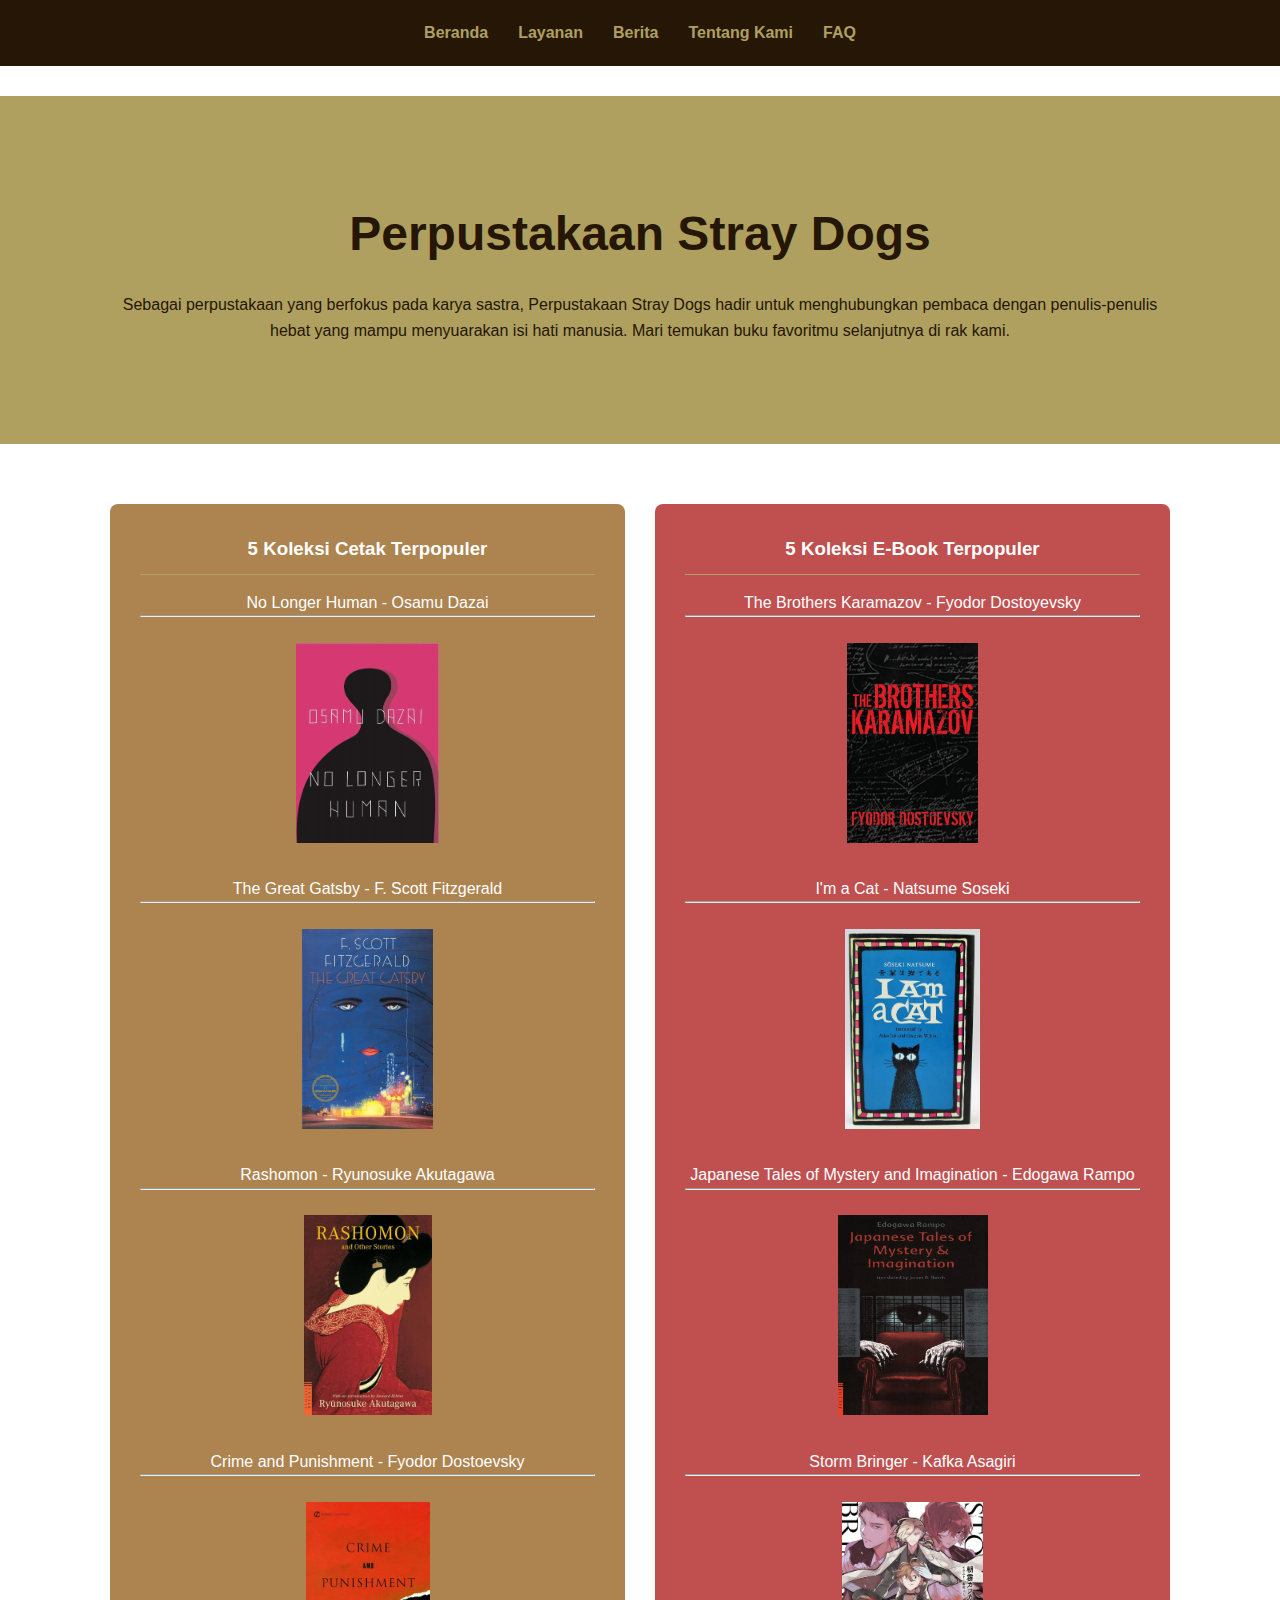
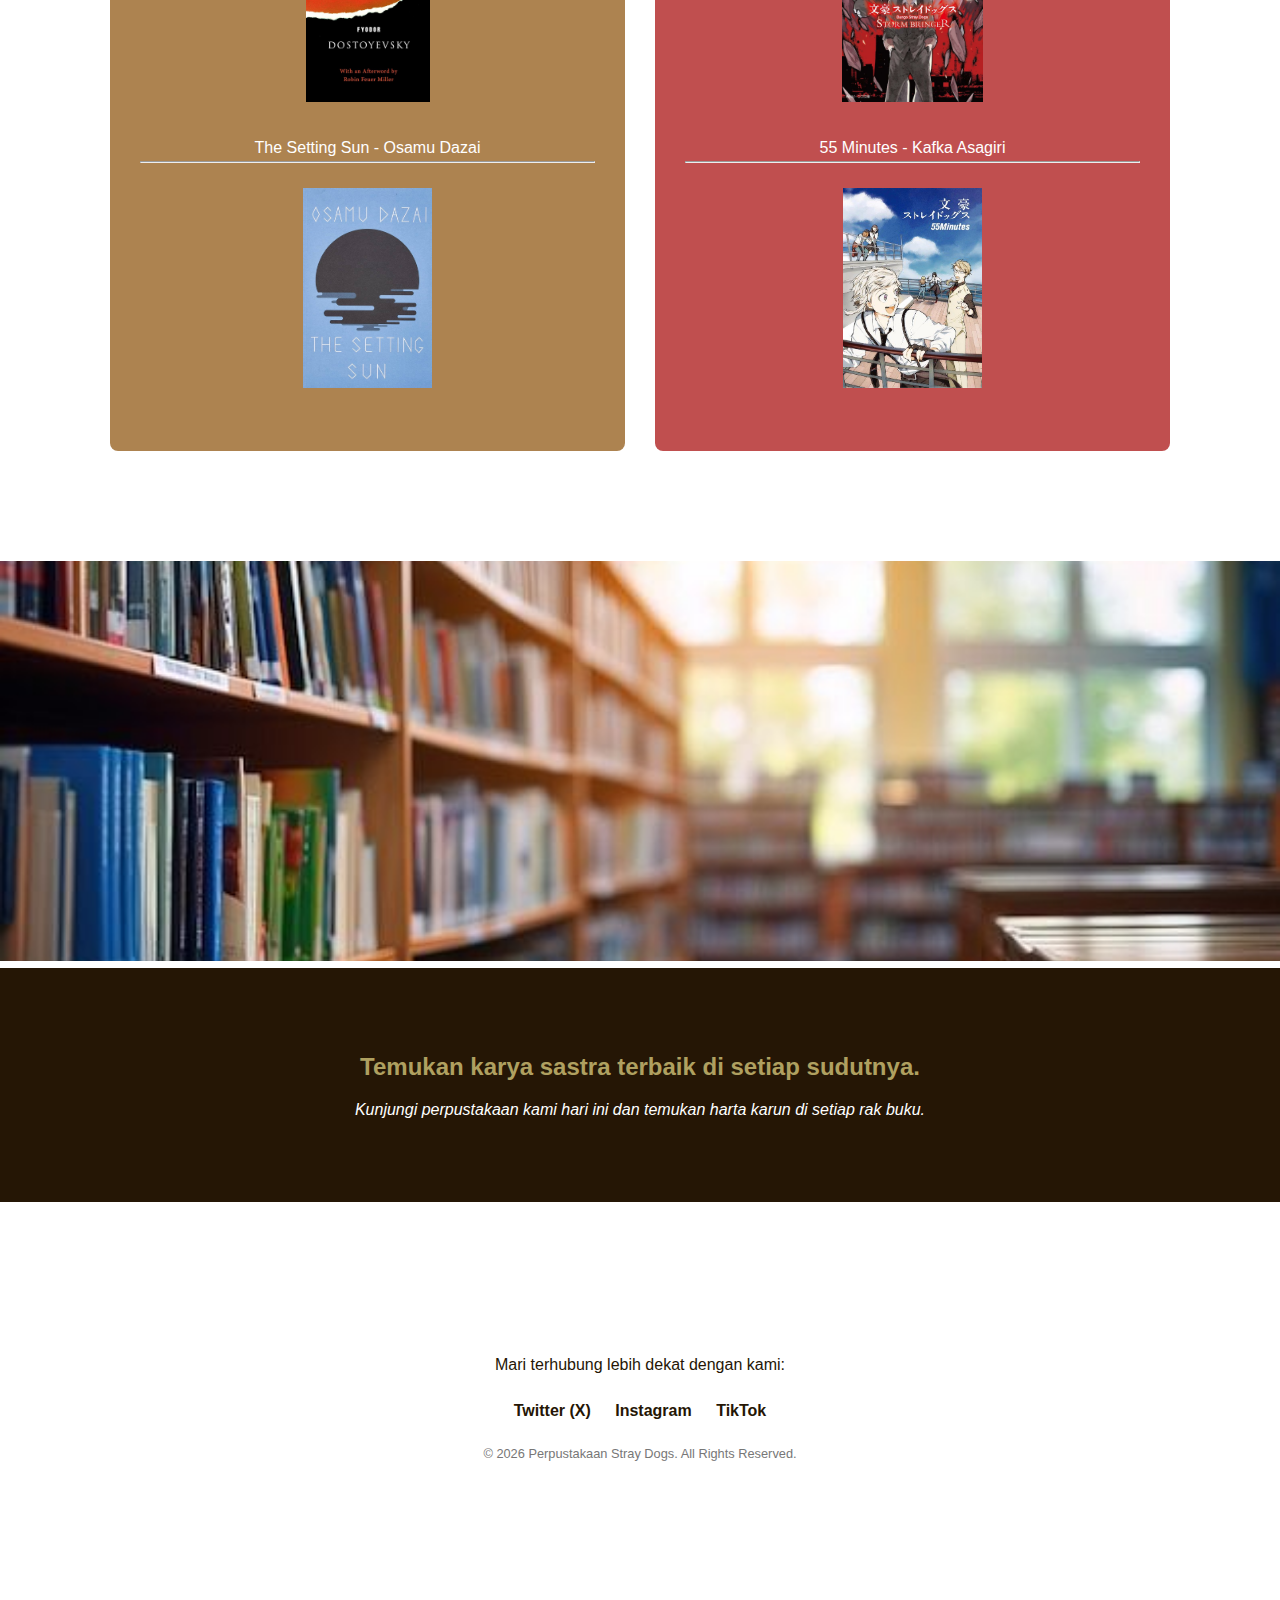
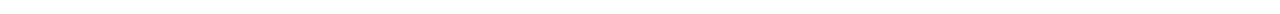
<file: index.html>
<!DOCTYPE html>
<html lang="id">
<head>
    <meta charset="UTF-8">
    <meta name="viewport" content="width=device-width, initial-scale=1.0">
    <title>Perpustakaan Stray Dogs</title>
    <link rel="icon" type="image/png" href="images/logo-bsd.png">
    <link rel="stylesheet" href="style-percobaan2.css">
</head>
<body>

    <header>
        <nav>
            <ul class="nav-links">
                <li><a href="index.html">Beranda</a></li>
                <li><a href="layanan.html">Layanan</a></li>
                <li><a href="berita.html">Berita</a></li>
                <li><a href="tentang.html">Tentang Kami</a></li>
                <li><a href="faq.html">FAQ</a></li>
            </ul>
        </nav>
    </header>

    <section id="beranda" class="hero">
        <div class="container">
            <h1>Perpustakaan Stray Dogs</h1>
            <p>Sebagai perpustakaan yang berfokus pada karya sastra, Perpustakaan Stray Dogs hadir untuk menghubungkan pembaca dengan penulis-penulis hebat yang mampu menyuarakan isi hati manusia. Mari temukan buku favoritmu selanjutnya di rak kami.</p>
        </div>
    </section>

    <section class="koleksi">
        <div class="container grid">
            <div class="koleksi-box">
                <h3>5 Koleksi Cetak Terpopuler</h3>
                <dl>
                    <dt>No Longer Human - Osamu Dazai
                    <hr>
                    <br>
                    <dd><img src=images/cover-no-longer-human.jpg alt="No Longer Human by Dazai Osamu" height="200" title="No Longer Human by Dazai Osamu"> </dd>
                    <br>
                        </dt>
                    <dt>The Great Gatsby - F. Scott Fitzgerald
                    <hr>
                    <br>
                    <dd><img src=images/cover-the-great-gatsby.jpg alt="No Longer Human by Dazai Osamu" height="200" title="The Great Gatsby by F. Scott Fitzgerald"> </dd>
                    <br>
                    </dt>
                    <dt>Rashomon - Ryunosuke Akutagawa
                    <hr>
                    <br>
                    <dd><img src=images/cover-rashomon.jpg alt="No Longer Human by Dazai Osamu" height="200" title="Rashomon by Ryunosuke Akutagawa"> </dd>
                    <br>
                    </dt>
                    <dt>Crime and Punishment - Fyodor Dostoevsky
                    <hr>
                    <br>
                    <dd><img src=images/cover-crime-and-punishment.jpg alt="No Longer Human by Dazai Osamu" height="200" title="Crime and Punishment by Fyodor Dostoevsky"> </dd>
                    <br>
                    </dt>
                    <dt>The Setting Sun - Osamu Dazai
                    <hr>
                    <br>
                    <dd><img src=images/cover-the-setting-sun.jpg alt="No Longer Human by Dazai Osamu" height="200" title="The Setting Sun by Osamu Dazai"> </dd>
                    <br>
                    </dt>
                </dl>
            </div>
            <div class="koleksi-box2">
                <h3>5 Koleksi E-Book Terpopuler</h3>
                <dl>
                    <dt>The Brothers Karamazov - Fyodor Dostoyevsky
                    <hr>
                    <br>
                    <dd><img src=images/cover-the-brothers-karamazov.jpg alt="No Longer Human by Dazai Osamu" height="200" title="The Brothers Karamazov by Fyodor Dostoyevsky"> </dd>
                    <br>
                    </dt>
                    <dt>I'm a Cat - Natsume Soseki
                    <hr>
                    <br>
                    <dd><img src=images/cover-im-a-cat.jpg alt="No Longer Human by Dazai Osamu" height="200" title="I'm a Cat by Natsume Soseki"> </dd>
                    <br>
                    </dt>
                    <dt>Japanese Tales of Mystery and Imagination - Edogawa Rampo
                    <hr>
                    <br>
                    <dd><img src=images/cover-japanese-tales-of-mystery-and-imagination.jpg alt="No Longer Human by Dazai Osamu" height="200" title="Japanese Tales of Mystery and Imagination by Edogawa Rampo"> </dd>
                    <br>
                    </dt>
                    <dt>Storm Bringer - Kafka Asagiri
                    <hr>
                    <br>
                    <dd><img src=images/cover-stormbringer.jpg alt="No Longer Human by Dazai Osamu" height="200" title="Storm Bringer by Kafka Asagiri"> </dd>
                    <br>
                    </dt>
                    <dt>55 Minutes - Kafka Asagiri
                    <hr>
                    <br>
                    <dd><img src=images/cover-55-minutes.jpg alt="No Longer Human by Dazai Osamu" height="200" title="55 Minutes by Kafka Asagiri"> </dd>
                    <br>
                    </dt>
                </dl>
            </div>
        </div>
    </section>

<div class="slider-container">
                <div class="slider">
                    <div class="slides">
                        <div class="slide"><img src=images/slide-1-perpus.jpg alt="Slide 1"></div>
                        <div class="slide"><img src=images/slide-2-perpus_hd.png alt="Slide 2"></div>
                        <div class="slide"><img src=images/slide-3-perpus_hd.png alt="Slide 3"></div>
                        <div class="slide"><img src=images/slide-4-perpus_hd.png alt="Slide 1"></div>
                    </div>
                </div>
            </div>
        </div>
    </section>

    <section class="cta">
        <div class="container">
            <h2>Temukan karya sastra terbaik di setiap sudutnya.</h2>
            <p>Kunjungi perpustakaan kami hari ini dan temukan harta karun di setiap rak buku.</p>
        </div>
    </section>

    <footer>
        <div class="container">
            <p>Mari terhubung lebih dekat dengan kami:</p>
            <div class="social-links">
               <a href="https://x.com/bungostraydogs?s=20" target="_blank">Twitter (X)</a>
                <a href="https://www.instagram.com/ailcyone?igsh=OGZ0N2tvMnVwM3hz" target="_blank">Instagram</a>
                <a href="https://www.tiktok.com/@dazaimeows?is_from_webapp=1&sender_device=pc" target="_blank">TikTok</a>
            </div>
            <p class="copyright">&copy; 2026 Perpustakaan Stray Dogs. All Rights Reserved.</p>
        </div>
    </footer>

</body>
</html>
</file>
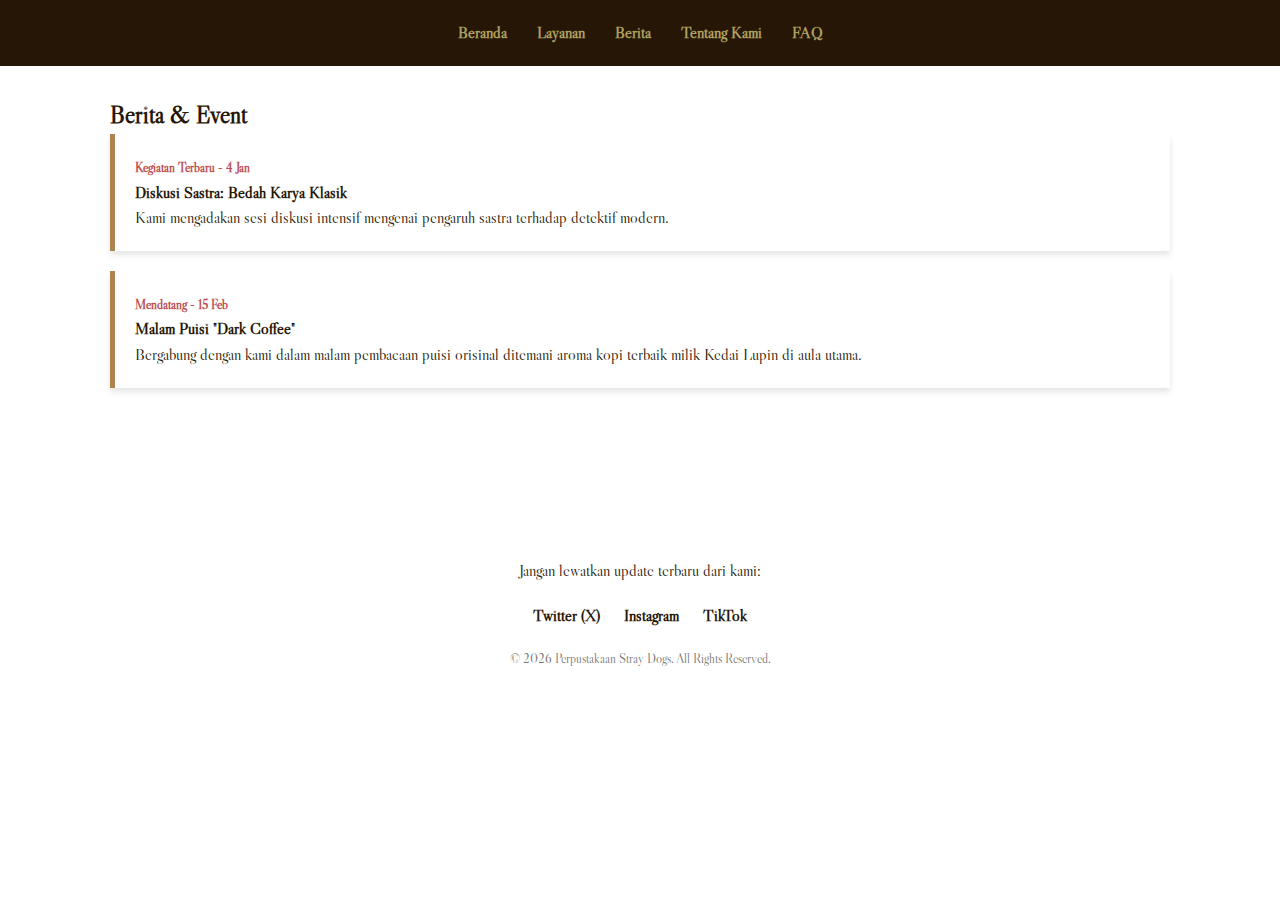
<file: berita.html>
<!DOCTYPE html>
<html lang="id">
    <meta charset="UTF-8">
    <meta name="viewport" content="width=device-width, initial-scale=1.0">
    <title>Berita Perpustakaan Stray Dogs</title>
    <link rel="icon" type="image/png" href="images/logo-bsd.png">
    <link rel="stylesheet" href="style-percobaan2.css">
    <link href="https://fonts.googleapis.com/css2?family=Libre+Caslon+Display&display=swap" rel="stylesheet">
<body>
    <header>
        <nav>
            <ul class="nav-links">
                <li><a href="index.html">Beranda</a></li>
                <li><a href="layanan.html">Layanan</a></li>
                <li><a href="berita.html">Berita</a></li>
                <li><a href="tentang.html">Tentang Kami</a></li>
                <li><a href="faq.html">FAQ</a></li>
            </ul>
        </nav>
    </header>
<section id="berita" class="berita-section">
        <div class="container">
            <h2 class="section-title">Berita & Event</h2>
            <div class="berita-wrapper">
                <div class="berita-item">
                    <span class="date">Kegiatan Terbaru - 4 Jan</span>
                    <h4>Diskusi Sastra: Bedah Karya Klasik</h4>
                    <p>Kami mengadakan sesi diskusi intensif mengenai pengaruh sastra terhadap detektif modern.</p>
                </div>
                <div class="berita-item">
                    <span class="date">Mendatang - 15 Feb</span>
                    <h4>Malam Puisi "Dark Coffee"</h4>
                    <p>Bergabung dengan kami dalam malam pembacaan puisi orisinal ditemani aroma kopi terbaik milik Kedai Lupin di aula utama.</p>
                </div>
            </div>
        </div>
    </section>
<footer>
        <div class="container">
            <p>Jangan lewatkan update terbaru dari kami:</p>
            <div class="social-links">
              <a href="https://x.com/bungostraydogs?s=20" target="_blank">Twitter (X)</a>
                <a href="https://www.instagram.com/ailcyone?igsh=OGZ0N2tvMnVwM3hz" target="_blank">Instagram</a>
                <a href="https://www.tiktok.com/@dazaimeows?is_from_webapp=1&sender_device=pc" target="_blank">TikTok</a>
            </div>
            <p class="copyright">&copy; 2026 Perpustakaan Stray Dogs. All Rights Reserved.</p>
        </div>
    </footer>
<body>

<html>
</file>
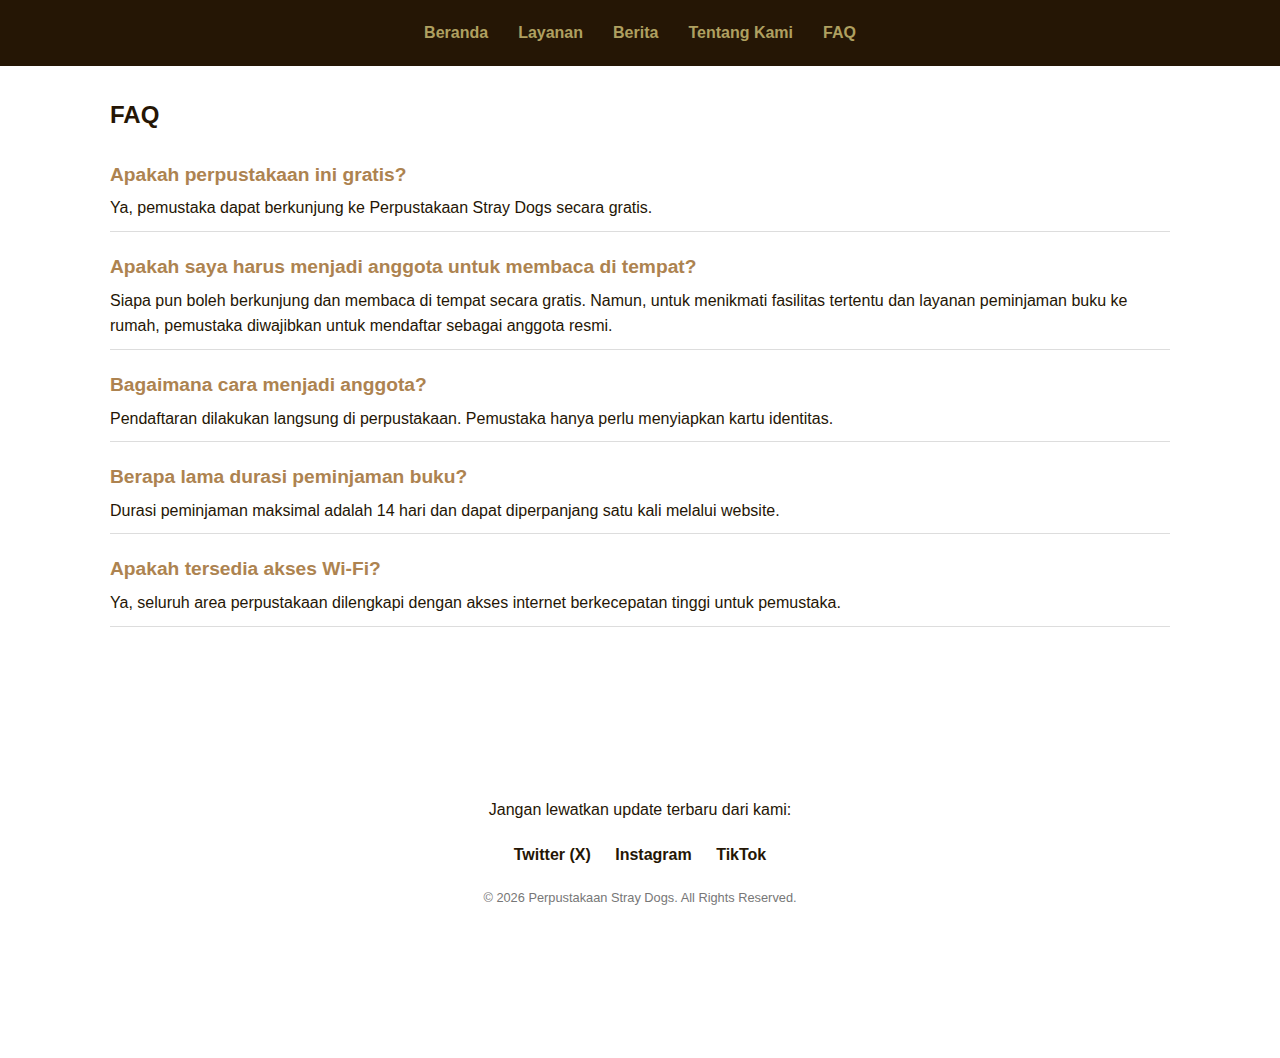
<file: faq.html>
<!DOCTYPE html>
<html lang="id">
    <meta charset="UTF-8">
    <meta name="viewport" content="width=device-width, initial-scale=1.0">
    <title>FAQ Perpustakaan Stray Dogs</title>
    <link rel="icon" type="image/png" href="images/logo-bsd.png">
    <link rel="stylesheet" href="style-percobaan2.css">
<body>
    <header>
        <nav>
            <ul class="nav-links">
                <li><a href="index.html">Beranda</a></li>
                <li><a href="layanan.html">Layanan</a></li>
                <li><a href="berita.html">Berita</a></li>
                <li><a href="tentang.html">Tentang Kami</a></li>
                <li><a href="faq.html">FAQ</a></li>
            </ul>
        </nav>
    </header>
<section id="faq" class="faq-section">
        <div class="container">
            <h2 class="section-title">FAQ</h2>
            <br>
            <div class="faq-item">
                <h5>Apakah perpustakaan ini gratis?</h5>
                <p>Ya, pemustaka dapat berkunjung ke Perpustakaan Stray Dogs secara gratis.</p>
            </div>
             <div class="faq-item">
                <h5>Apakah saya harus menjadi anggota untuk membaca di tempat?</h5>
                <p>Siapa pun boleh berkunjung dan membaca di tempat secara gratis. Namun, untuk menikmati fasilitas tertentu dan layanan peminjaman buku ke rumah, pemustaka diwajibkan untuk mendaftar sebagai anggota resmi.</p>
            </div>
            <div class="faq-item">
                <h5>Bagaimana cara menjadi anggota?</h5>
                <p>Pendaftaran dilakukan langsung di perpustakaan. Pemustaka hanya perlu menyiapkan kartu identitas.</p>
            </div>
            <div class="faq-item">
                <h5>Berapa lama durasi peminjaman buku?</h5>
                <p>Durasi peminjaman maksimal adalah 14 hari dan dapat diperpanjang satu kali melalui website.</p>
            </div>
            <div class="faq-item">
                <h5>Apakah tersedia akses Wi-Fi?</h5>
                <p>Ya, seluruh area perpustakaan dilengkapi dengan akses internet berkecepatan tinggi untuk pemustaka.</p>
            </div>
        </div>
    </section>
<footer>
        <div class="container">
            <p>Jangan lewatkan update terbaru dari kami:</p>
            <div class="social-links">
                <a href="https://x.com/bungostraydogs?s=20" target="_blank">Twitter (X)</a>
                <a href="https://www.instagram.com/ailcyone?igsh=OGZ0N2tvMnVwM3hz" target="_blank">Instagram</a>
                <a href="https://www.tiktok.com/@dazaimeows?is_from_webapp=1&sender_device=pc" target="_blank">TikTok</a>
            </div>
            <p class="copyright">&copy; 2026 Perpustakaan Stray Dogs. All Rights Reserved.</p>
        </div>
    </footer>
<body>
<html>
</file>
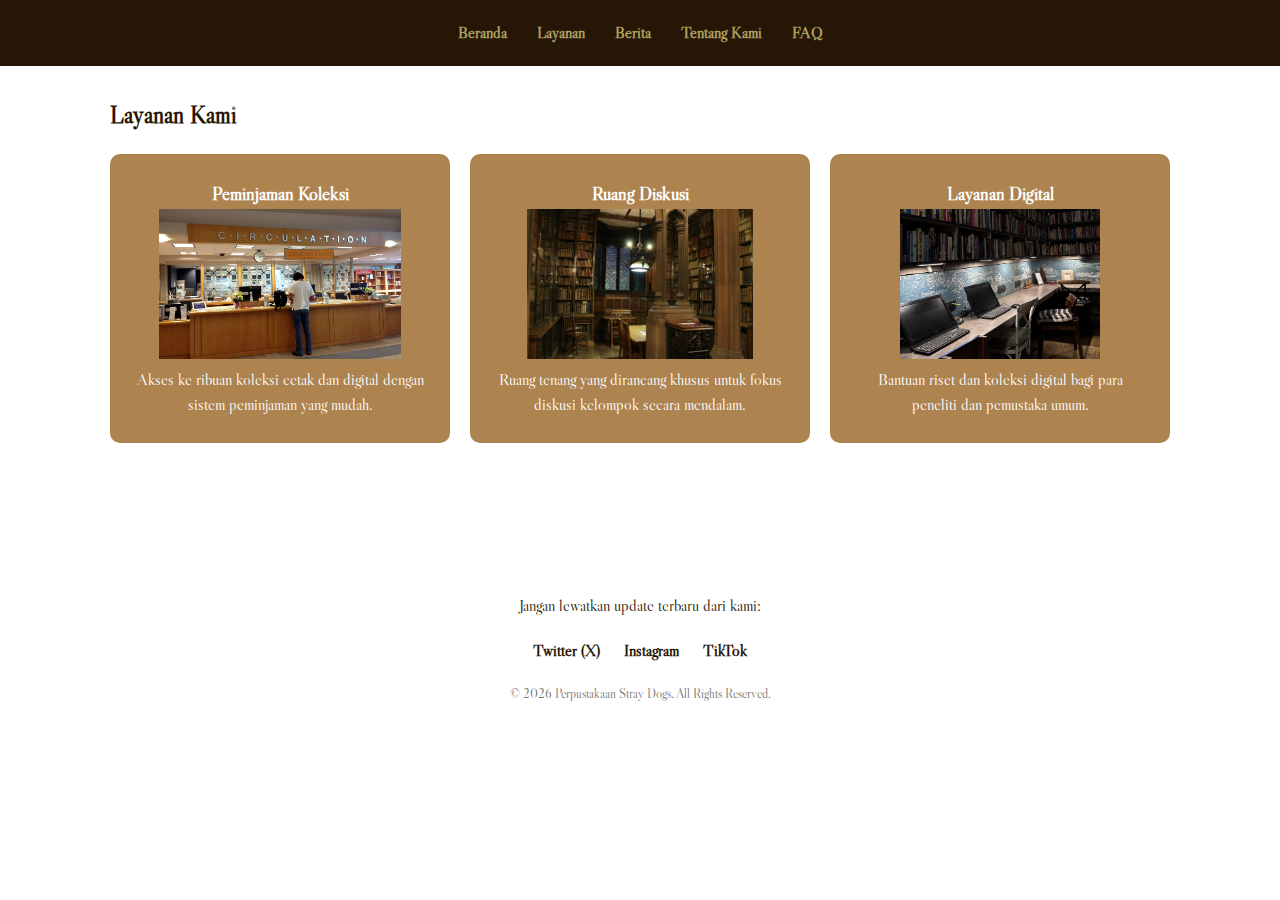
<file: layanan.html>
<!DOCTYPE html>
<html lang="id">
    <meta charset="UTF-8">
    <meta name="viewport" content="width=device-width, initial-scale=1.0">
    <title>Layanan Perpustakaan Stray Dogs</title>
    <link rel="icon" type="image/png" href="images/logo-bsd.png">
    <link rel="stylesheet" href="style-percobaan2.css">
    <link href="https://fonts.googleapis.com/css2?family=Libre+Caslon+Display&display=swap" rel="stylesheet">
<body>
    <header>
        <nav>
            <ul class="nav-links">
                <li><a href="index.html">Beranda</a></li>
                <li><a href="layanan.html">Layanan</a></li>
                <li><a href="berita.html">Berita</a></li>
                <li><a href="tentang.html">Tentang Kami</a></li>
                <li><a href="faq.html">FAQ</a></li>
            </ul>
        </nav>
    </header>
    
    <section id="layanan" class="layanan-section">
        <div class="container">
            <h2 class="section-title">Layanan Kami</h2>
            <div class="layanan-grid">
                <div class="layanan-card">
                    <h3>Peminjaman Koleksi</h3>
                    <img src=images/Library-Services-sirkulasi_hd.png alt="Layanan Sirkulasi" height="150">
                    <p>Akses ke ribuan koleksi cetak dan digital dengan sistem peminjaman yang mudah.</p>
                </div>
                <div class="layanan-card">
                    <h3>Ruang Diskusi</h3>
                    <img src=images/layanan-private-room_hd.png alt="Layanan Sirkulasi" height="150">
                    <p>Ruang tenang yang dirancang khusus untuk fokus diskusi kelompok secara mendalam.</p>
                </div>
                <div class="layanan-card">
                    <h3>Layanan Digital</h3>
                    <img src=images/layanan-digital_hd.png alt="Layanan Sirkulasi" height="150">
                    <p>Bantuan riset dan koleksi digital bagi para peneliti dan pemustaka umum.</p>
                </div>
            </div>
        </div>
    </section>
    
<footer>
        <div class="container">
            <p>Jangan lewatkan update terbaru dari kami:</p>
            <div class="social-links">
                <a href="https://x.com/bungostraydogs?s=20" target="_blank">Twitter (X)</a>
                <a href="https://www.instagram.com/ailcyone?igsh=OGZ0N2tvMnVwM3hz" target="_blank">Instagram</a>
                <a href="https://www.tiktok.com/@dazaimeows?is_from_webapp=1&sender_device=pc" target="_blank">TikTok</a>
            </div>
            <p class="copyright">&copy; 2026 Perpustakaan Stray Dogs. All Rights Reserved.</p>
        </div>
    </footer>
</body>
</html>
</file>
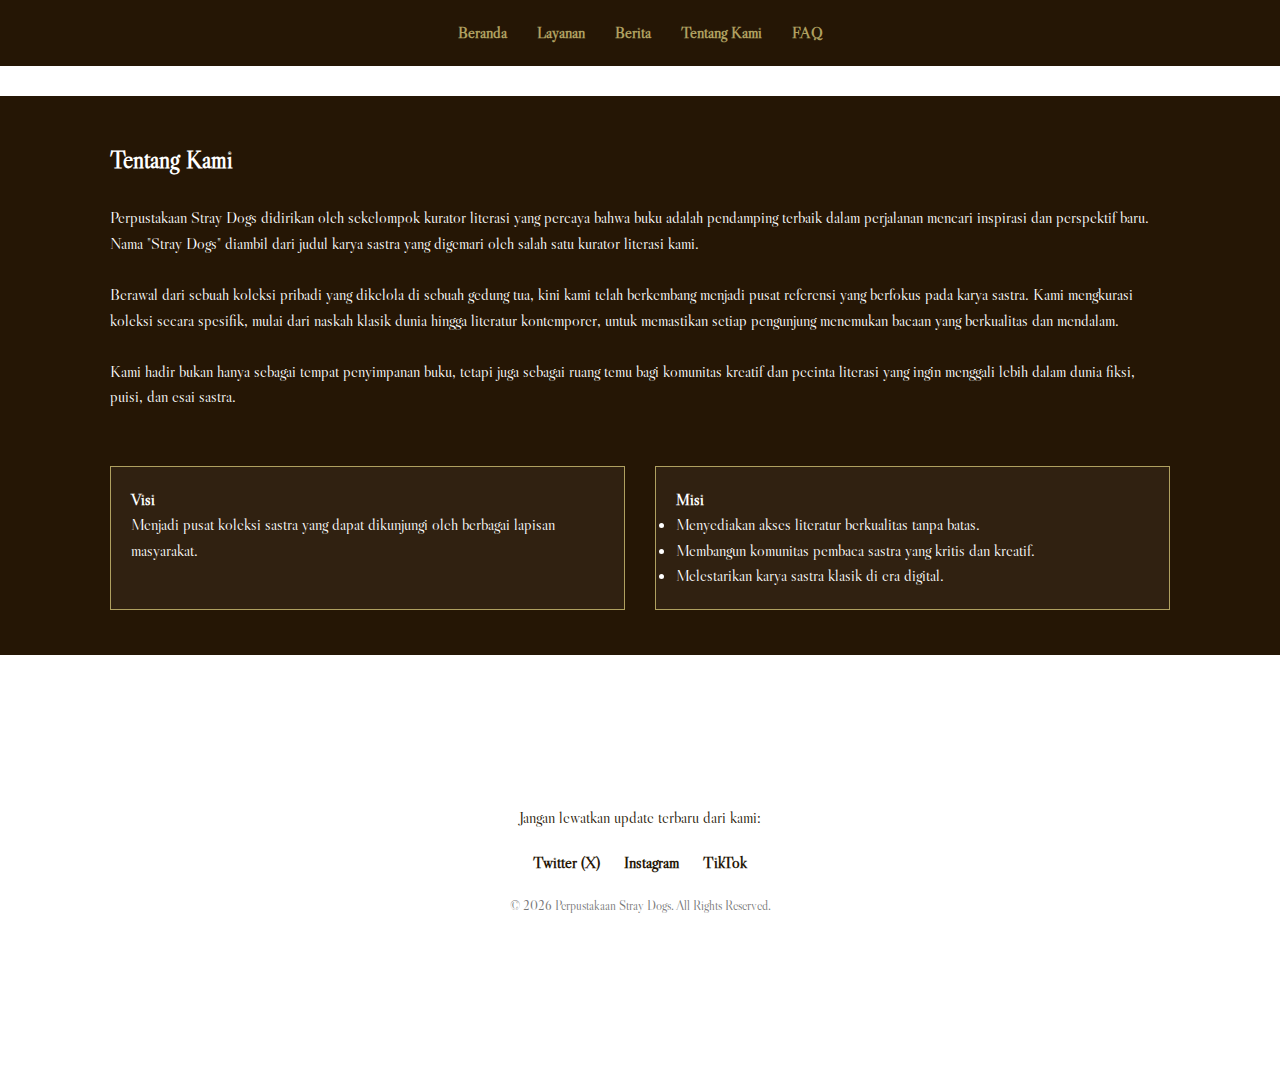
<file: tentang.html>
<!DOCTYPE html>
<html lang="id">
    <meta charset="UTF-8">
    <meta name="viewport" content="width=device-width, initial-scale=1.0">
    <title>Tentang Perpustakaan Stray Dogs</title>
    <link rel="icon" type="image/png" href="images/logo-bsd.png">
    <link rel="stylesheet" href="style-percobaan2.css">
    <link href="https://fonts.googleapis.com/css2?family=Libre+Caslon+Display&display=swap" rel="stylesheet">
<body>
    <header>
        <nav>
            <ul class="nav-links">
                <li><a href="index.html">Beranda</a></li>
                <li><a href="layanan.html">Layanan</a></li>
                <li><a href="berita.html">Berita</a></li>
                <li><a href="tentang.html">Tentang Kami</a></li>
                <li><a href="faq.html">FAQ</a></li>
            </ul>
        </nav>
    </header>
    
<section id="tentang" class="tentang-section">
        <div class="container">
            <br>
            <h2 class="section-title">Tentang Kami</h2>
            <br>
            <div class="tentang-content">
                <p>Perpustakaan Stray Dogs didirikan oleh sekelompok kurator literasi yang percaya bahwa buku adalah pendamping terbaik dalam perjalanan mencari inspirasi dan perspektif baru. Nama "Stray Dogs" diambil dari judul karya sastra yang digemari oleh salah satu kurator literasi kami.</p>
                <br>
                <p>Berawal dari sebuah koleksi pribadi yang dikelola di sebuah gedung tua, kini kami telah berkembang menjadi pusat referensi yang berfokus pada karya sastra. Kami mengkurasi koleksi secara spesifik, mulai dari naskah klasik dunia hingga literatur kontemporer, untuk memastikan setiap pengunjung menemukan bacaan yang berkualitas dan mendalam.</p>
                <br>
                <p>Kami hadir bukan hanya sebagai tempat penyimpanan buku, tetapi juga sebagai ruang temu bagi komunitas kreatif dan pecinta literasi yang ingin menggali lebih dalam dunia fiksi, puisi, dan esai sastra.</p>
                <br>
                <div class="visi-misi">
                    <div class="box">
                        <h4>Visi</h4>
                        <p>Menjadi pusat koleksi sastra yang dapat dikunjungi oleh berbagai lapisan masyarakat.</p>
                    </div>
                    <div class="box">
                        <h4>Misi</h4>
                        <ul>
                            <li>Menyediakan akses literatur berkualitas tanpa batas.</li>
                            <li>Membangun komunitas pembaca sastra yang kritis dan kreatif.</li>
                            <li>Melestarikan karya sastra klasik di era digital.</li>
                        </ul>
                    </div>
                </div>
            </div>
        </div>
    </section>
<footer>
        <div class="container">
            <p>Jangan lewatkan update terbaru dari kami:</p>
            <div class="social-links">
                <a href="https://x.com/bungostraydogs?s=20" target="_blank">Twitter (X)</a>
                <a href="https://www.instagram.com/ailcyone?igsh=OGZ0N2tvMnVwM3hz" target="_blank">Instagram</a>
                <a href="https://www.tiktok.com/@dazaimeows?is_from_webapp=1&sender_device=pc" target="_blank">TikTok</a>
            </div>
            <p class="copyright">&copy; 2026 Perpustakaan Stray Dogs. All Rights Reserved.</p>
        </div>
    </footer>
<body>

<html>
</file>
<file: style-percobaan2.css>
/* Color Palette */
:root {
    --dark-coffee: #251605;
    --sand: #AFA060;
    --faded-copper: #AD8350;
    --white: #FFFFFF;
    --deep-crimson: #c04f4f;
}

* {
    margin: 0;
    padding: 0;
    box-sizing: border-box;
    /*font-family: 'Segoe UI', Tahoma, Geneva, Verdana, sans-serif;*/
    font-family: "Libre Caslon Display", helvetica, serif;
}

body {
    background-color: var(--white);
    color: var(--dark-coffee);
    line-height: 1.6;
}

.container {
    max-width: 1100px;
    margin: 0 auto;
    padding: 0 20px;
}

/* Header & Nav */
header {
    background-color: var(--dark-coffee);
    padding: 20px 0;
    position: sticky;
    top: 0;
    z-index: 1000;
    margin-bottom: 30px;
}

.nav-links {
    display: flex;
    justify-content: center;
    list-style: none;
}

.nav-links li {
    margin: 0 15px;
}

.nav-links a, .social-links a {
    color: var(--sand);
    text-decoration: none;
    font-weight: bold;
    transition: all 0.3s ease;
    padding-bottom: 5px;
    border-bottom: 2px solid transparent;
}

/* Hover Effect */
.nav-links a:hover, .social-links a:hover {
    color: var(--deep-crimson);
    border-bottom: 2px solid var(--deep-crimson);
}

/* Hero Section */
.hero {
    padding: 100px 0;
    background-color: var(--sand);
    text-align: center;
}

.hero h1 {
    font-size: 3rem;
    color: var(--dark-coffee);
    margin-bottom: 20px;
}

/* Koleksi Section */
.koleksi {
    padding: 60px 0;
    background-color: var(--white);
}

.grid {
    display: grid;
    grid-template-columns: 1fr 1fr;
    gap: 30px;
}

.koleksi-box {
    background-color: var(--faded-copper);
    padding: 30px;
    border-radius: 8px;
    color: var(--white);
    text-align: center;
}

.koleksi-box2 {
    background-color: var(--deep-crimson);
    padding: 30px;
    border-radius: 8px;
    color: var(--white);
    text-align: center;
}

.koleksi-box h3 {
    margin-bottom: 15px;
    border-bottom: 1px solid var(--sand);
    padding-bottom: 10px;
}

.koleksi-box2 h3 {
    margin-bottom: 15px;
    border-bottom: 1px solid var(--sand);
    padding-bottom: 10px;
}

.koleksi-box ul {
    list-style-position: inside;
}

.koleksi-box li {
    margin-bottom: 8px;
}

/* CTA Section */
.cta {
    padding: 80px 0;
    text-align: center;
    background-color: var(--dark-coffee);
    color: var(--white);
}

.cta h2 {
    color: var(--sand);
    margin-bottom: 10px;
}

.cta p {
    font-style: italic;
}

/* Footer */
footer {
    margin-top: auto;
    padding: 150px 0;
    text-align: center;
    background-color: var(--white);
    border-top-width: 10px solid var(--faded-copper);
}

.social-links {
    margin: 20px 0;
}

.social-links a {
    margin: 0 10px;
    color: var(--dark-coffee);
}

.copyright {
    font-size: 0.8rem;
    margin-top: 20px;
    color: #777;
}

/* Responsive */
@media (max-width: 768px) {
    .grid {
        grid-template-columns: 1fr;
    }
    }

/* Layanan */
.layanan-grid {
    display: grid;
    grid-template-columns: repeat(auto-fit, minmax(250px, 1fr));
    gap: 20px;
    margin-top: 20px;
}

.layanan-card {
    background: var(--faded-copper);
    color: var(--white);
    padding: 25px;
    border-radius: 10px;
    text-align: center;
}

.berita-item {
    background: white;
    padding: 20px;
    margin-bottom: 20px;
    border-left: 5px solid var(--faded-copper);
    box-shadow: 0 4px 6px rgba(0,0,0,0.1);
}

.date {
    color: var(--deep-crimson);
    font-weight: bold;
    font-size: 0.8rem;
}

/* --- ANIMASI UNTUK KOTAK LAYANAN --- */
.layanan-card {
    background: var(--faded-copper);
    color: var(--white);
    padding: 25px;
    border-radius: 10px;
    text-align: center;
    /* Tambahkan dua baris di bawah ini */
    transition: transform 0.4s cubic-bezier(0.175, 0.885, 0.32, 1.275), box-shadow 0.3s ease;
    cursor: pointer;
}
.layanan-card:hover {
    transform: scale(1.08); /* Membesar 8% */
    box-shadow: 0 10px 20px rgba(0, 0, 0, 0.2);
    background-color: var(--dark-coffee); /* Opsional: warna berubah sedikit saat hover */
}
/* Tentang Kami */
.tentang-section h2 {
    margin-top: 20px;
}
.tentang-section {
    background-color: var(--dark-coffee);
    color: var(--white);
}

.visi-misi {
    display: grid;
    grid-template-columns: 1fr 1fr;
    gap: 30px;
    margin-top: 30px;
}

.visi-misi .box {
    border: 1px solid var(--sand);
    padding: 25px;
    margin-bottom: 45px;
}

/* --- ANIMASI UNTUK ITEM BERITA & EVENT --- */
.berita-item {
    background: white;
    padding: 20px;
    margin-bottom: 20px;
    border-left: 5px solid var(--faded-copper);
    box-shadow: 0 4px 6px rgba(0,0,0,0.1);
    /* Tambahkan dua baris di bawah ini */
    transition: transform 0.3s ease, box-shadow 0.3s ease;
}

.berita-item:hover {
    transform: scale(1.03); /* Membesar sedikit saja agar tidak menabrak teks lain */
    box-shadow: 0 8px 15px rgba(0,0,0,0.15);
    border-left-color: var(--deep-crimson);
}

/* --- ANIMASI UNTUK KOTAK VISI & MISI --- */
.visi-misi .box {
    border: 1px solid var(--sand);
    padding: 20px;
    /* Tambahkan dua baris di bawah ini */
    transition: transform 0.4s ease, border-color 0.3s ease;
    background-color: rgba(255, 255, 255, 0.05); /* Transparansi tipis */
}

.visi-misi .box:hover {
    transform: scale(1.05);
    border-color: var(--white);
    background-color: rgba(255, 255, 255, 0.1);
}

/* FAQ */
.faq-item {
    margin-bottom: 20px;
    border-bottom: 1px solid #ddd;
    padding-bottom: 10px;
}

.faq-item h5 {
    color: var(--faded-copper);
    font-size: 1.2rem;
    margin-bottom: 5px;
}
    /* Image Slider (CSS Only) */
.slider-container {
    margin-top: 50px;
    width: 100%;
    overflow: hidden;
    border-bottom: 7px solid #FFFFFF;
}

.slider {
    width: 100%;
}

.slides {
    display: flex;
    width: 400%; /* Total slides (termasuk duplikat pertama) */
    animation: slide-animation 12s infinite ease-in-out;
}

.slide {
    width: 25%; /* 100% dibagi 4 slide */
}

.slide img {
    width: 100%;
    height: 400px;
    object-fit: cover;
    display: block;
}

/* Animasi Slide */
@keyframes slide-animation {
    0% { transform: translateX(0); }
    20% { transform: translateX(0); }
    25% { transform: translateX(-25%); }
    45% { transform: translateX(-25%); }
    50% { transform: translateX(-50%); }
    70% { transform: translateX(-50%); }
    75% { transform: translateX(-75%); }
    95% { transform: translateX(-75%); }
    100% { transform: translateX(0); }


}
</file>
